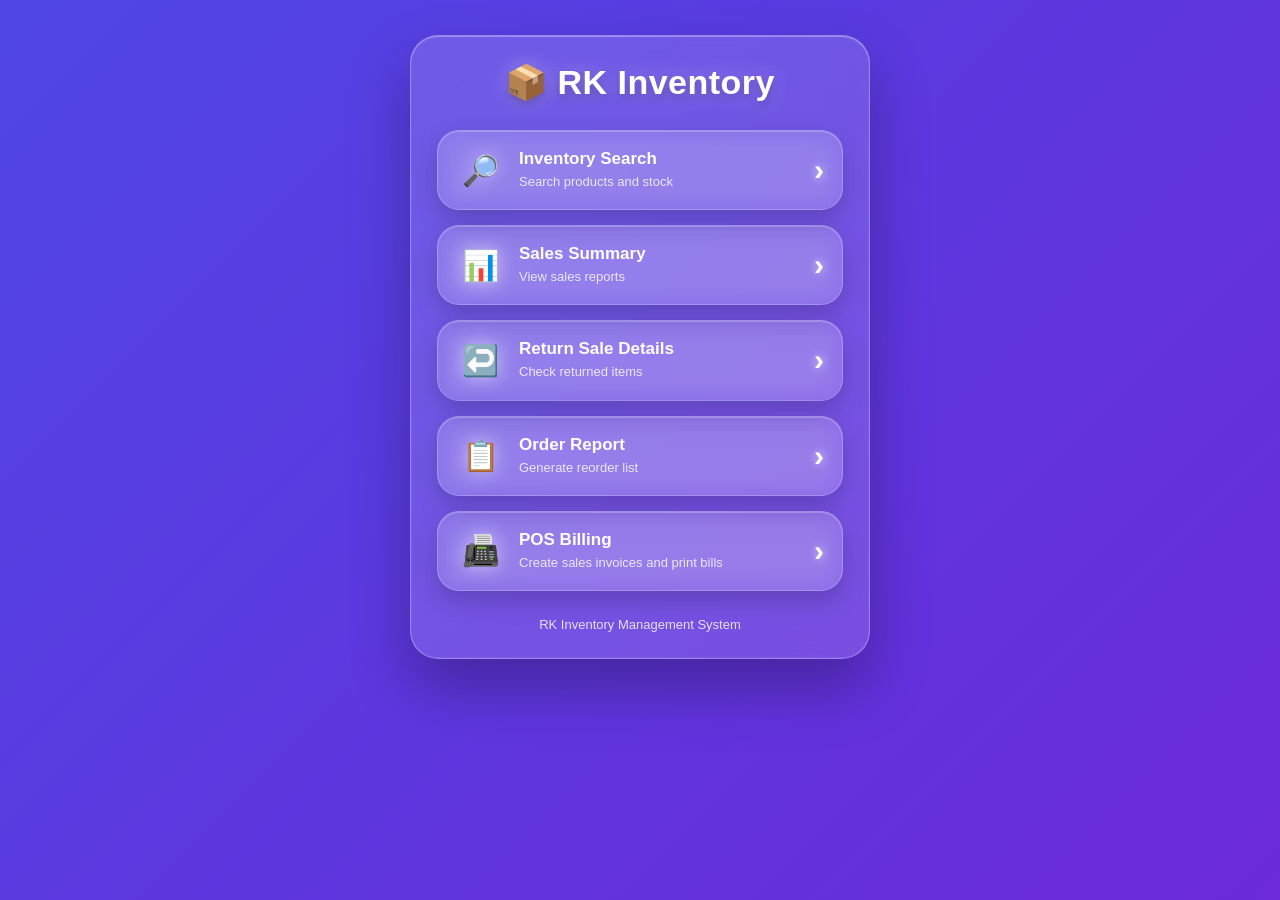
<file: index.html>
<!DOCTYPE html>
<html>

<head>

<meta name="viewport" content="width=device-width, initial-scale=1.0, maximum-scale=1.0, user-scalable=no">

<title>Inventory System</title>
<link rel="manifest" href="./manifest.json">

<link rel="apple-touch-icon" href="./icon-192.PNG">

<meta name="theme-color" content="#1976d2">

<style>

/* =========================
   GLOBAL
========================= */

*{
    margin:0;
    padding:0;
    box-sizing:border-box;
    -webkit-tap-highlight-color:transparent;
}

html,
body{
    width:100%;
    min-height:100%;
}

body{
    min-height:100dvh;
    overflow-x:hidden;

    font-family:
    "Segoe UI",
    Arial,
    sans-serif;

    color:white;

    background:
    linear-gradient(
        135deg,
        #4f46e5 0%,
        #6d28d9 35%,
        #2563eb 70%,
        #06b6d4 100%
    );

    background-size:300% 300%;

    animation:
    gradientMove 12s ease infinite;
}

/* Animated gradient */

@keyframes gradientMove{

0%{
    background-position:0% 50%;
}

50%{
    background-position:100% 50%;
}

100%{
    background-position:0% 50%;
}

}

/* =========================
   PAGE CONTAINER
========================= */

.container{
    width:100%;
    min-height:100dvh;

    padding:15px;

    display:flex;
    justify-content:center;
    align-items:flex-start;
}

/* =========================
   GLASS CARD
========================= */

.card{

    width:100%;
    max-width:460px;

    margin:20px auto;

    padding:26px;

    background:
    rgba(255,255,255,.14);

    backdrop-filter:
    blur(22px);

    -webkit-backdrop-filter:
    blur(22px);

    border:
    1px solid rgba(255,255,255,.28);

    border-radius:28px;

    box-shadow:

        0 30px 60px rgba(0,0,0,.28),

        inset 0 1px 1px rgba(255,255,255,.35),

        inset 0 -1px 1px rgba(255,255,255,.08);
}

/* =========================
   TITLE
========================= */

h2{
    text-align:center;

    font-size:34px;
    font-weight:700;
    letter-spacing:.5px;

    margin-bottom:28px;

    color:white;

    text-shadow:
        0 4px 10px rgba(0,0,0,.25),
        0 0 20px rgba(255,255,255,.35);
}

/* =========================
   MENU LIST
========================= */

.menu-list{
    margin-top:10px;
}

/* =========================
   FLOATING GLASS ITEM
========================= */

.menu-item{

    display:flex;
    align-items:center;
    gap:15px;

    padding:18px;

    margin-bottom:15px;

    border-radius:22px;

    background:
    rgba(255,255,255,.12);

    backdrop-filter:
    blur(12px);

    -webkit-backdrop-filter:
    blur(12px);

    border:
    1px solid rgba(255,255,255,.22);

    box-shadow:

        0 10px 25px rgba(0,0,0,.18),

        inset 0 1px 1px rgba(255,255,255,.25);

    cursor:pointer;

    transition:
        transform .35s ease,
        background .35s ease,
        box-shadow .35s ease;

    animation:
        floating 4s ease-in-out infinite;
}

/* Floating animation */

@keyframes floating{

0%{
    transform:translateY(0);
}

50%{
    transform:translateY(-3px);
}

100%{
    transform:translateY(0);
}

}

/* Hover / Touch */

.menu-item:hover{

    transform:translateY(-6px);

    background:
    rgba(255,255,255,.22);

    box-shadow:

        0 20px 40px rgba(0,0,0,.25),

        0 0 22px rgba(102,126,234,.45);
}

.menu-item:active{
    transform:scale(.98);
}

/* =========================
   ICON
========================= */

.icon{

    width:48px;
    flex-shrink:0;

    text-align:center;

    font-size:30px;

    filter:
    drop-shadow(0 0 10px rgba(255,255,255,.55));
}

/* =========================
   TEXT
========================= */

.text{
    flex:1;
    color:white;
}

.text strong{
    display:block;
    font-size:17px;
    font-weight:600;
}

.text span{
    display:block;
    margin-top:4px;

    font-size:13px;
    line-height:1.4;

    color:rgba(255,255,255,.82);
}

/* =========================
   ARROW
========================= */

.arrow{

    flex-shrink:0;

    font-size:30px;
    font-weight:bold;

    color:white;

    text-shadow:
    0 0 10px rgba(255,255,255,.85);
}

/* =========================
   FOOTER
========================= */

.footer{

    margin-top:26px;

    text-align:center;

    font-size:13px;
    font-weight:500;

    color:rgba(255,255,255,.82);
}

/* =========================
   RESPONSIVE
========================= */

@media(max-width:600px){

.container{
    padding:12px;
}

.card{
    padding:20px;
    border-radius:22px;
}

h2{
    font-size:28px;
    margin-bottom:24px;
}

.menu-item{
    padding:15px;
    gap:12px;
}

.icon{
    width:42px;
    font-size:26px;
}

.text strong{
    font-size:16px;
}

.text span{
    font-size:12px;
}

.arrow{
    font-size:26px;
}

}

/* Landscape phones */

@media(max-height:520px) and (orientation:landscape){

.container{
    align-items:flex-start;
    padding:10px;
}

.card{
    margin:10px auto;
}

}

</style>

</head>


<body>


<div class="container">


<div class="card">


<h2>
📦 RK Inventory
</h2>



<div class="menu-list">


<div class="menu-item"
onclick="location.href='./inventory.html'">

<div class="icon">
🔎
</div>

<div class="text">
<strong>Inventory Search</strong>
<span>Search products and stock</span>
</div>

<div class="arrow">
›
</div>

</div>



<div class="menu-item"
onclick="location.href='./sales.html'">

<div class="icon">
📊
</div>

<div class="text">
<strong>Sales Summary</strong>
<span>View sales reports</span>
</div>

<div class="arrow">
›
</div>

</div>



<div class="menu-item"
onclick="location.href='./returns.html'">

<div class="icon">
↩️
</div>

<div class="text">
<strong>Return Sale Details</strong>
<span>Check returned items</span>
</div>

<div class="arrow">
›
</div>

</div>



<div class="menu-item"
onclick="location.href='./order-report.html'">

<div class="icon">
📋
</div>

<div class="text">
<strong>Order Report</strong>
<span>Generate reorder list</span>
</div>

<div class="arrow">
›
</div>

</div>

<div class="menu-item"
onclick="location.href='./pos.html'">

<div class="icon">
📠
</div>

<div class="text">
<strong>POS Billing</strong>
<span>Create sales invoices and print bills</span>
</div>

<div class="arrow">
›
</div>

</div>


</div>



<div class="footer">
RK Inventory Management System
</div>


</div>


</div>



<script>
if ("serviceWorker" in navigator) {

    window.addEventListener("load", function () {

        navigator.serviceWorker.register("./service-worker.js")

        .then(() =>
            console.log("Service Worker registered")
        )

        .catch(err =>
            console.log("SW error:", err)
        );

    });

}
</script>


</body>
</html>
</file>
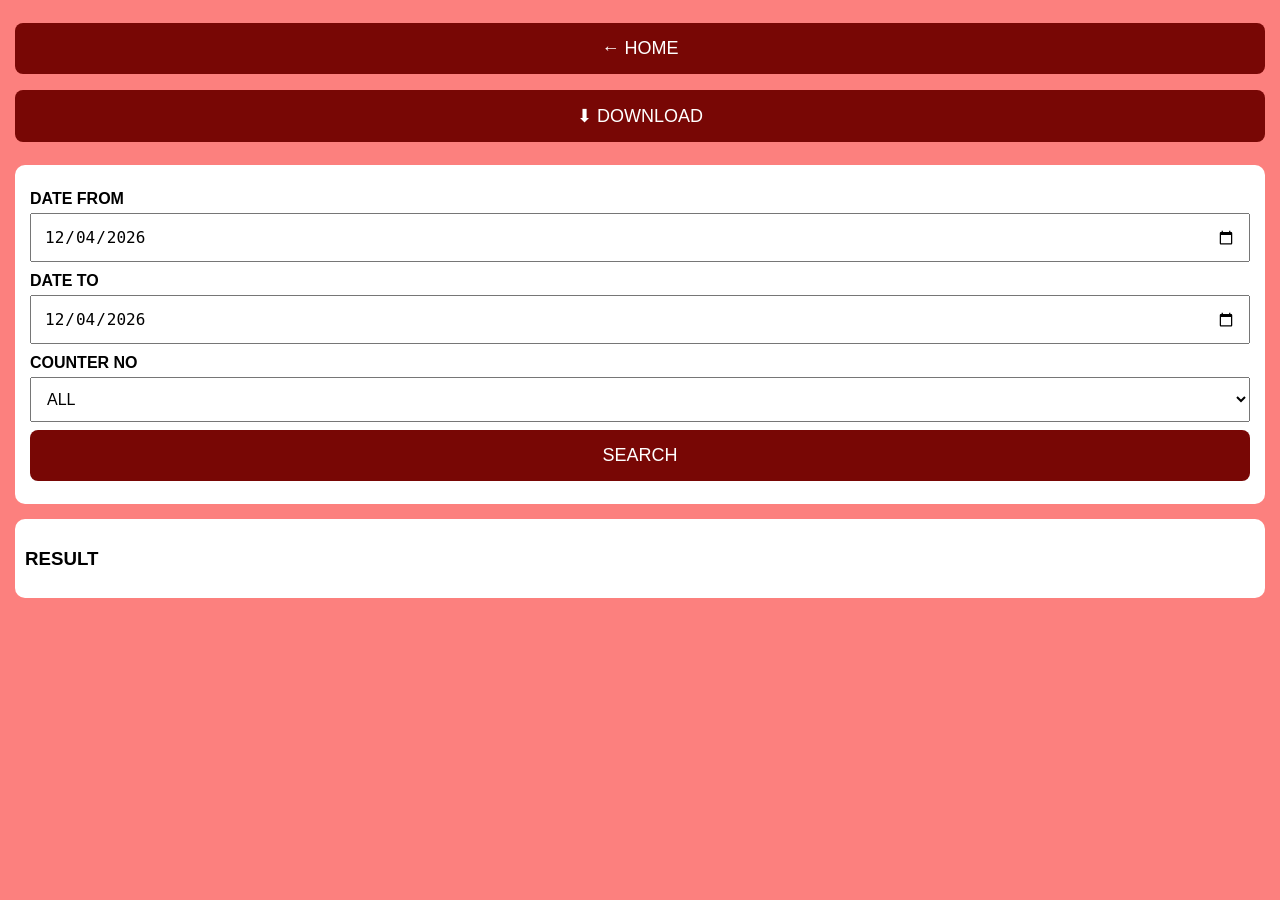
<file: itemclear.html>
<!DOCTYPE html>

<html>

<head>

<meta name="viewport" content="width=device-width, initial-scale=1.0, maximum-scale=1.0, user-scalable=no">

<title>
Item Clear Details
</title>

<style>

body{

    font-family:Arial;
    background:#fc807e;
    padding:15px;
    margin:0;
    box-sizing:border-box;
    overflow-x:hidden;

}

*{

    box-sizing:border-box;

}


button{

width:100%;
padding:15px;
margin:8px 0;
font-size:18px;
background:#780705;
color:white;
border:none;
border-radius:8px;

}


.card{

background:white;
padding:15px;
border-radius:10px;
margin-top:15px;

}


label{

font-weight:bold;
display:block;
margin-top:10px;

}


input,select{

width:100%;
padding:12px;
font-size:16px;
margin-top:5px;

}


.result{

    background:white;
    margin-top:15px;
    padding:10px;
    border-radius:10px;
    width:100%;
    overflow-x:auto;

}


table{

    width:100%;
    border-collapse:collapse;
    table-layout:fixed;

}



th,
td{

    padding:8px;
    border-bottom:1px solid #ddd;
    word-wrap:break-word;
    overflow-wrap:break-word;
    text-align:left;
    font-size:14px;


}



input,
select,
button{

    max-width:100%;

}



</style>

</head>

<body>

<button onclick="location.href='index.html'">

← HOME

</button>

<button onclick="downloadItemClear()">

⬇ DOWNLOAD

</button>

<div id="status">

</div>

<div class="card">

<label>
DATE FROM
</label>

<input 
type="date"
id="dateFrom">

<label>
DATE TO
</label>

<input 
type="date"
id="dateTo">

<label>
COUNTER NO
</label>

<select id="counterNo">

<option value="">
ALL
</option>

<option value="1">1</option>

<option value="2">2</option>

<option value="3">3</option>

<option value="4">4</option>

<option value="5">5</option>

<option value="6">6</option>

<option value="7">7</option>

<option value="8">8</option>

<option value="9">9</option>

<option value="10">10</option>

</select>

<button onclick="searchItemClear()">

SEARCH

</button>

</div>

<div class="result">

<h3>
RESULT
</h3>

<div id="itemClearList">

</div>

</div>

<script src="itemclear.js"></script>

</body>

</html>
</file>
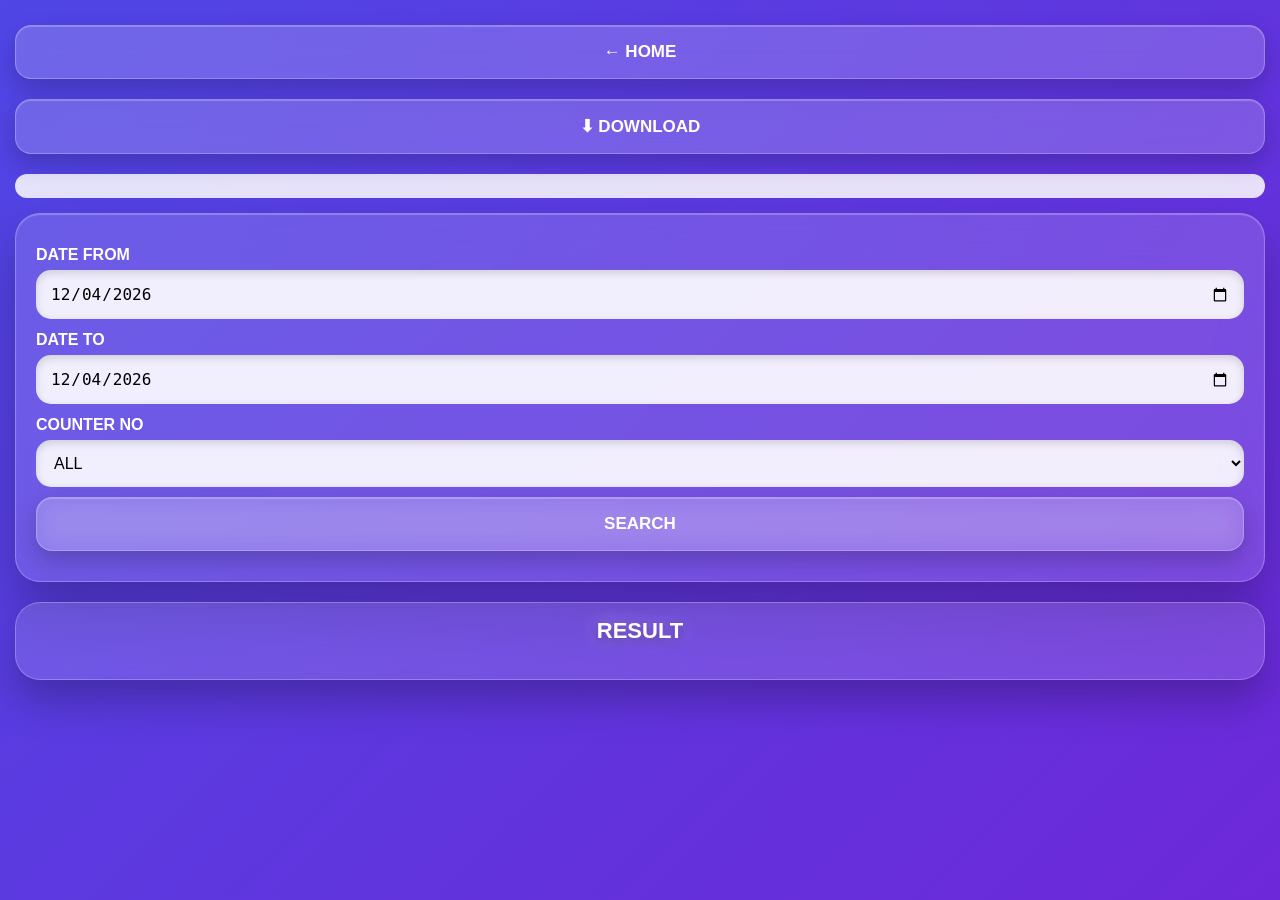
<file: returns.html>
<!DOCTYPE html>
<html>

<head>

<meta name="viewport" content="width=device-width, initial-scale=1.0, maximum-scale=1.0, user-scalable=no">

<title>
Return Sales
</title>


<style>

*{
    box-sizing:border-box;
    -webkit-tap-highlight-color:transparent;
}



html,
body{

    width:100%;
    min-height:100%;

    margin:0;

}



body{

    min-height:100dvh;

    overflow-x:hidden;


    font-family:
    "Segoe UI",
    Arial,
    sans-serif;



    padding:15px;



    background:

    linear-gradient(
        135deg,
        #4f46e5,
        #6d28d9,
        #2563eb,
        #06b6d4
    );


    background-size:300% 300%;


    animation:
    gradientMove 12s ease infinite;


}



@keyframes gradientMove{


0%{
    background-position:0% 50%;
}


50%{
    background-position:100% 50%;
}


100%{
    background-position:0% 50%;
}


}





/* BUTTONS */


button{


    width:100%;


    padding:16px;


    margin:10px 0;


    font-size:17px;


    font-weight:bold;



    border:none;


    border-radius:16px;


    color:white;


    cursor:pointer;



    background:

    rgba(255,255,255,.18);



    backdrop-filter:

    blur(12px);



    -webkit-backdrop-filter:

    blur(12px);



    border:

    1px solid rgba(255,255,255,.25);



    box-shadow:


    0 10px 25px rgba(0,0,0,.20),


    inset 0 1px 1px rgba(255,255,255,.25);



    transition:.3s;


}



button:hover{


    transform:

    translateY(-3px);



    background:

    rgba(255,255,255,.30);



    box-shadow:


    0 15px 35px rgba(0,0,0,.25);


}



button:active{


    transform:

    scale(.97);


}






.container{

    width:100%;

    max-width:500px;

    margin:auto;

}





h3{


    text-align:center;


    color:white;


    font-size:30px;



    margin:20px 0;


    text-shadow:


    0 4px 10px rgba(0,0,0,.3),


    0 0 20px rgba(255,255,255,.4);



}







/* FILTER CARD */


.card{


    background:


    rgba(255,255,255,.14);



    backdrop-filter:

    blur(22px);



    -webkit-backdrop-filter:

    blur(22px);



    padding:20px;



    border-radius:25px;



    margin-top:15px;



    border:


    1px solid rgba(255,255,255,.25);



    box-shadow:


    0 25px 50px rgba(0,0,0,.25),


    inset 0 1px 1px rgba(255,255,255,.25);



}





label{


    display:block;


    font-weight:bold;


    margin-top:12px;


    color:white;



}






input,
select{


    width:100%;


    padding:14px;


    margin-top:6px;



    border:none;


    outline:none;


    border-radius:15px;


    font-size:16px;



    background:


    rgba(255,255,255,.90);



    box-shadow:


    inset 0 3px 8px rgba(0,0,0,.15);



}





/* RESULT */


.result{


    background:


    rgba(255,255,255,.14);



    backdrop-filter:

    blur(20px);



    -webkit-backdrop-filter:

    blur(20px);



    margin-top:20px;



    padding:15px;



    border-radius:25px;



    border:

    1px solid rgba(255,255,255,.25);



    box-shadow:


    0 20px 40px rgba(0,0,0,.25);



    overflow:hidden;


}



.result h3{


    color:white;


    font-size:22px;


    margin-top:0;


}







#returnList{


    width:100%;


    overflow-x:auto;


}






table{


    width:100%;


    border-collapse:collapse;


    background:

    rgba(255,255,255,.85);



    border-radius:15px;


    overflow:hidden;


}





th{


    background:

    linear-gradient(
        135deg,
        #667eea,
        #764ba2
    );


    color:white;


    padding:12px;


}





td{


    padding:10px;


    border-bottom:

    1px solid rgba(0,0,0,.1);


    font-size:14px;


    color:#333;


}





#status{


    margin-top:10px;


    padding:12px;



    text-align:center;



    border-radius:15px;



    background:


    rgba(255,255,255,.85);



    font-weight:bold;


}






@media(max-width:600px){


body{

    padding:12px;

}



.card{

    padding:16px;

}



h3{

    font-size:26px;

}



button{

    padding:15px;

}



}


</style>

</head>


<body>


<button onclick="location.href='index.html'">

← HOME

</button>



<button onclick="downloadReturns()">

⬇ DOWNLOAD

</button>

<div id="status">
</div>


<div class="card">


<label>
DATE FROM
</label>

<input 
type="date"
id="dateFrom">



<label>
DATE TO
</label>

<input 
type="date"
id="dateTo">



<label>
COUNTER NO
</label>


<select id="counterNo">

<option value="">
ALL
</option>


<option value="1">
1
</option>


<option value="2">
2
</option>


<option value="3">
3
</option>


<option value="4">
4
</option>


<option value="5">
5
</option>


<option value="6">
6
</option>


<option value="7">
7
</option>


<option value="8">
8
</option>


<option value="9">
9
</option>


<option value="10">
10
</option>


</select>



<button onclick="searchReturns()">

SEARCH

</button>


</div>




<div class="result">


<h3>
RESULT
</h3>


<div id="returnList">

</div>


</div>



<script src="returns.js"></script>


</body>

</html>
</file>
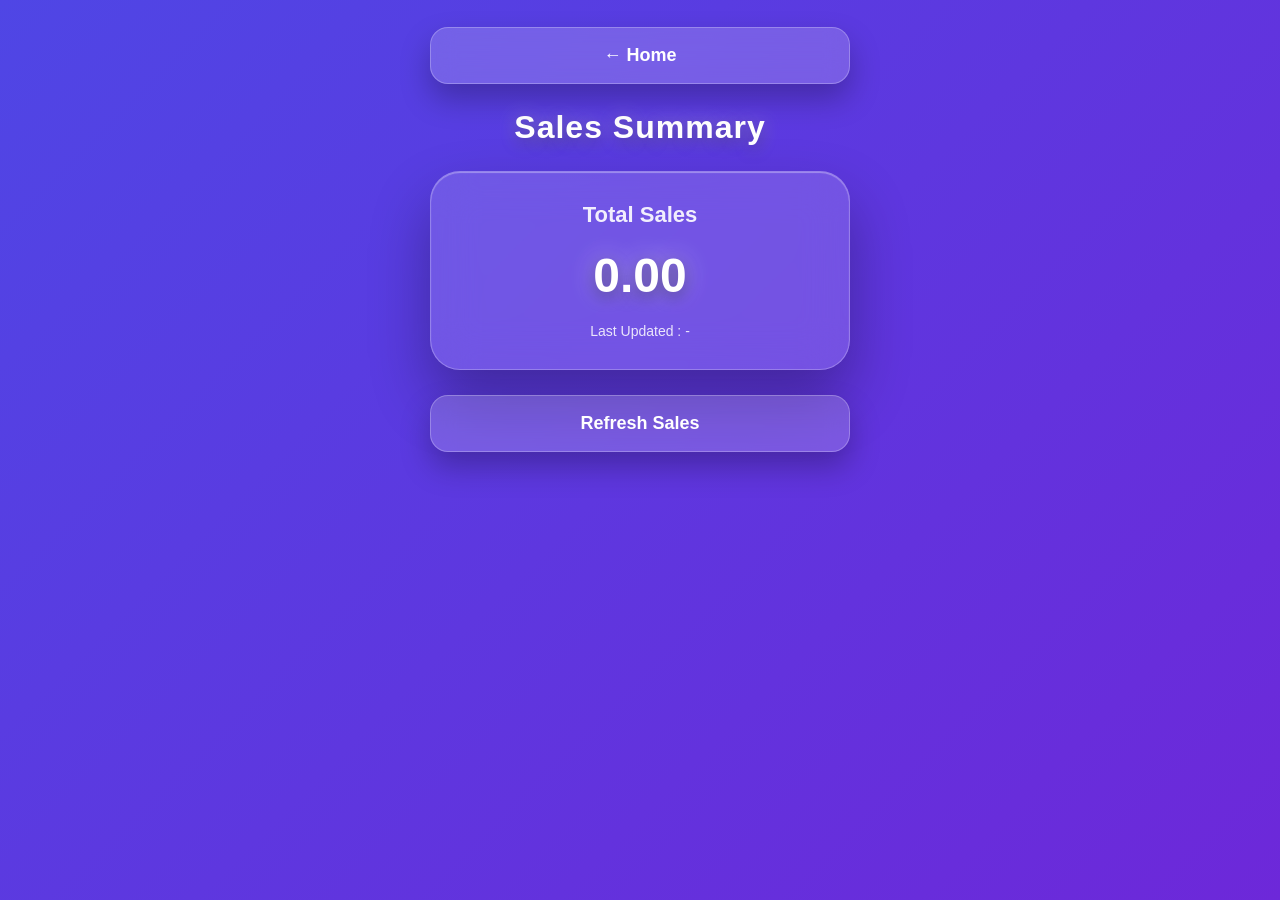
<file: sales.html>
<!DOCTYPE html>
<html>

<head>

<meta name="viewport" content="width=device-width, initial-scale=1.0, maximum-scale=1.0, user-scalable=no">

<title>Sales Summary</title>

<style>

*{
    box-sizing:border-box;
    -webkit-tap-highlight-color:transparent;
}


html,
body{

    width:100%;
    min-height:100%;

    margin:0;

}



body{

    min-height:100dvh;

    padding:15px;

    overflow-x:hidden;

    font-family:
    "Segoe UI",
    Arial,
    sans-serif;


    background:
    linear-gradient(
        135deg,
        #4f46e5,
        #6d28d9,
        #2563eb,
        #06b6d4
    );


    background-size:300% 300%;


    animation:
    gradientMove 12s ease infinite;

}



@keyframes gradientMove{

0%{
    background-position:0% 50%;
}

50%{
    background-position:100% 50%;
}

100%{
    background-position:0% 50%;
}

}



/* BUTTON */

button {


    width:100%;

    max-width:420px;

    padding:17px;


    margin:12px auto;

    display:block;


    border:none;


    border-radius:18px;


    font-size:18px;


    font-weight:bold;


    color:white;


    cursor:pointer;


    background:

    rgba(255,255,255,.18);


    backdrop-filter:
    blur(12px);


    -webkit-backdrop-filter:
    blur(12px);



    border:

    1px solid rgba(255,255,255,.25);



    box-shadow:

    0 15px 30px rgba(0,0,0,.25);



    transition:.35s;


}



button:hover{


    transform:
    translateY(-4px);


    background:

    rgba(255,255,255,.30);


    box-shadow:

    0 20px 40px rgba(0,0,0,.35),

    0 0 20px rgba(255,255,255,.3);


}



button:active{

    transform:scale(.96);

}




h2{


    text-align:center;


    color:white;


    font-size:32px;


    margin:25px 0;



    letter-spacing:1px;



    text-shadow:

    0 5px 15px rgba(0,0,0,.35),

    0 0 20px rgba(255,255,255,.4);


}





.card{


    width:100%;


    max-width:420px;


    margin:25px auto;



    padding:30px;



    border-radius:30px;



    background:

    rgba(255,255,255,.14);



    backdrop-filter:

    blur(22px);



    -webkit-backdrop-filter:

    blur(22px);



    border:

    1px solid rgba(255,255,255,.25);



    box-shadow:



    0 30px 60px rgba(0,0,0,.30),



    inset 0 1px 1px rgba(255,255,255,.35);



    color:white;



    animation:

    floatingCard 5s ease-in-out infinite;


}



@keyframes floatingCard{


0%{

transform:translateY(0);

}


50%{

transform:translateY(-8px);

}


100%{

transform:translateY(0);

}


}




.card div:first-child{


    text-align:center;


    font-size:22px;


    font-weight:bold;


    opacity:.9;


}





.amount{


    margin-top:20px;



    font-size:48px;



    font-weight:900;



    text-align:center;



    color:white;



    text-shadow:


    0 5px 15px rgba(0,0,0,.4),


    0 0 25px rgba(255,255,255,.5);



}





.small{


    margin-top:20px;



    text-align:center;



    color:white;



    opacity:.85;



    font-size:14px;


}





#loading{


    text-align:center;



    margin-top:20px;



    color:white;



    font-size:18px;



    font-weight:bold;



}



@media(max-width:600px){


body{

    padding:12px;

}


h2{

    font-size:28px;

}


.card{

    padding:25px;

    border-radius:25px;

}



.amount{

    font-size:38px;

}


}


</style>

</head>


<body>


<button onclick="location.href='index.html'">
← Home
</button>


<h2>
Sales Summary
</h2>


<div class="card">


<div>
Total Sales
</div>


<div id="salesAmount" class="amount">

0.00

</div>


<div id="updatedTime" class="small">

Last Updated : -

</div>


</div>


<button onclick="refreshSales()">

Refresh Sales

</button>


<div id="loading" style="display:none">

Loading...

</div>


<script src="sales.js"></script>


</body>

</html>
</file>
